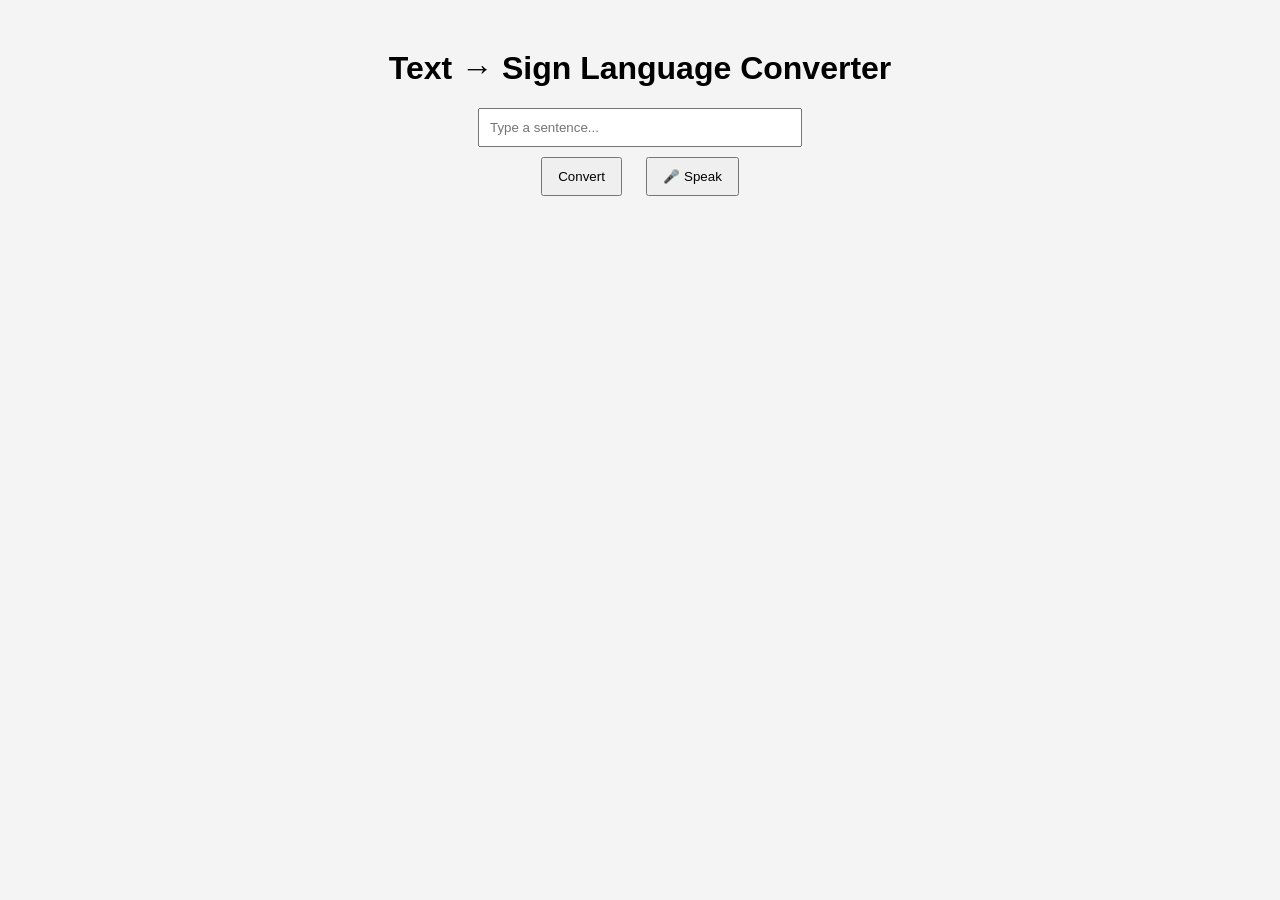
<file: pages/text_to_sign.html>
<!DOCTYPE html>
<html lang="en">
<head>
  <meta charset="UTF-8">
  <title>Text to Sign Language</title>
  <link rel="stylesheet" href="../text_to_sign.css">
</head>

<body>

  <div class="container">

    <h1>Text → Sign Language Converter</h1>

    <!-- INPUT AREA -->
    <input type="text" id="textInput" placeholder="Type a sentence..." />

    <!-- BUTTONS -->
    <div class="buttons">
      <button onclick="convertText()">Convert</button>
      <button onclick="startSpeech()">🎤 Speak</button>
    </div>

    <!-- OUTPUT -->
    <div id="videoContainer"></div>

  </div>

  <script src="../script.js"></script>

</body>
</html>
</file>
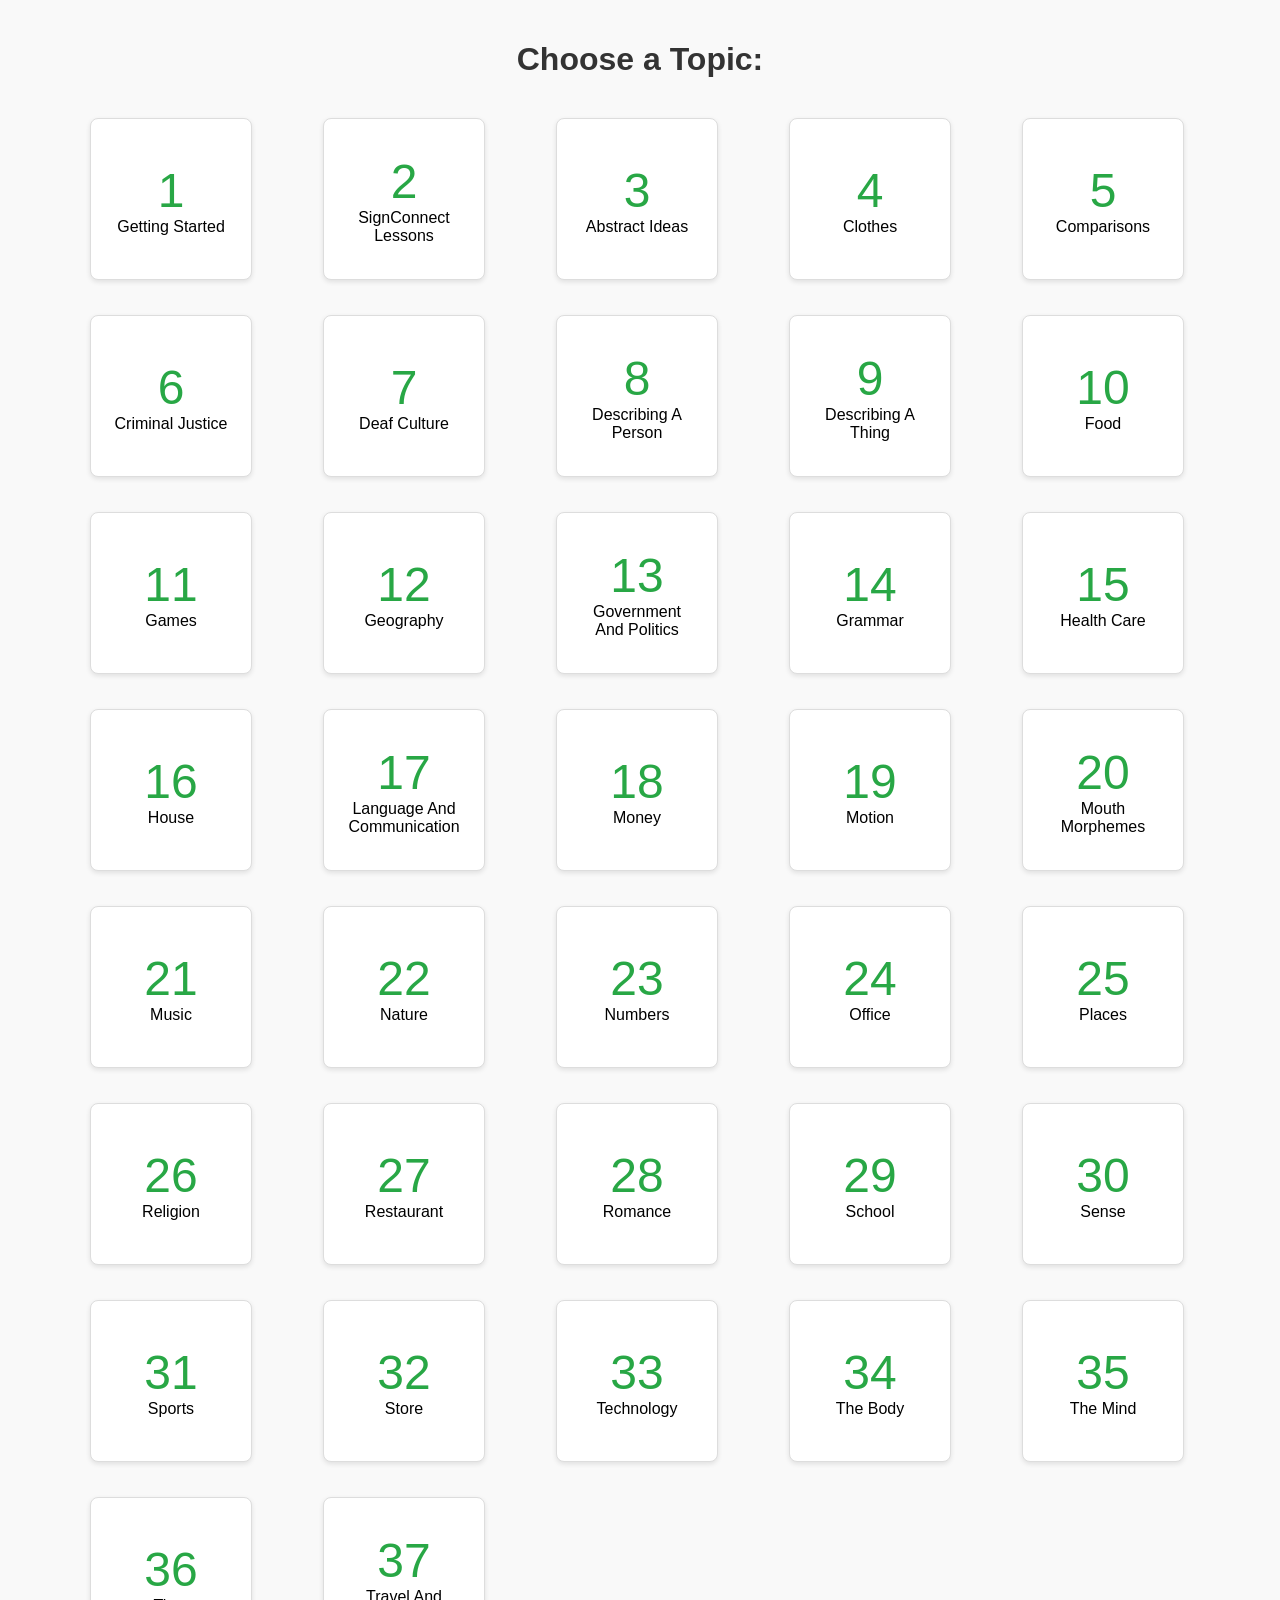
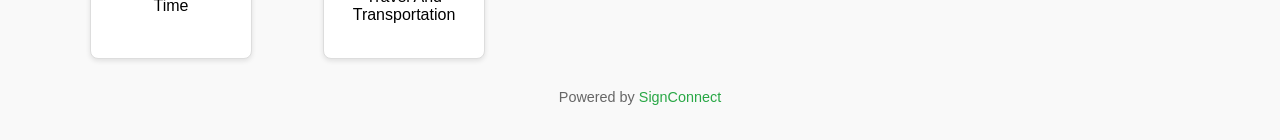
<file: pages/OnlineCourses/tryresource.html>
<!DOCTYPE html>
<html lang="en">

<head>
    <meta charset="UTF-8">
    <meta name="viewport" content="width=device-width, initial-scale=1.0">
    <title>Choose a Topic</title>
    <style>
        body {
            font-family: Arial, sans-serif;
            margin: 0;
            padding: 0;
            background-color: #f9f9f9;
        }
        
        .container {
            max-width: 1200px;
            margin: 0 auto;
            padding: 20px;
            text-align: center;
        }
        
        .title {
            font-size: 2rem;
            margin-bottom: 20px;
            color: #333;
        }
        
        .grid {
            display: grid;
            grid-template-columns: repeat(auto-fit, minmax(200px, 1fr));
            gap: 15px;
            margin-top: 20px;
            margin-left: 50px;
        }
        
        .card {
            background-color: #fff;
            height:120px;
            width:120px;
            display: flex;
            flex-direction: column;
            margin-top: 20px;
            border: 1px solid #ddd;
            border-radius: 8px;
            padding: 20px;
            text-align: center;
            justify-content: center;
            align-items: center;
            box-shadow: 0 2px 5px rgba(0, 0, 0, 0.1);
            transition: transform 0.3s ease, box-shadow 0.3s ease;
        }
        .card a {
            text-decoration: none;
            color: inherit;
        }

        
        .card:hover {
            transform: translateY(-5px);
            box-shadow: 0 4px 10px rgba(0, 0, 0, 0.15);
            background-color: #28a745;
            color: white;
            a span {
                color: white;
            }
        }
        
        .card a span {
            font-size: 3rem;
            color: #28a745;
            font-weight: lighter;
        }
        
        footer {
            margin-top: 30px;
            font-size: 0.9rem;
            color: #666;
        }
        
        footer a {
            color: #28a745;
            text-decoration: none;
        }
        
        footer a:hover {
            text-decoration: underline;
        }
    </style>
</head>

<body>
    <div class="container">
        <h1 class="title">Choose a Topic:</h1>
        <div class="grid">
            <div class="card"><a href="GettingStarted/getting.html"><span>1</span><br>Getting Started</a></div>
            <div class="card"><a href="Signschoollessons/ssl.html"><span>2</span><br>SignConnect Lessons</a></div>
            <div class="card"><a href="abstract.html"><span>3</span><br>Abstract Ideas</a></div>
            <div class="card"><a href="clothes.html"><span>4</span><br>Clothes</a></div>
            <div class="card"><a href="comparisons.html"><span>5</span><br>Comparisons</a></div>
            <div class="card"><a href="criminaljustice.html"><span>6</span><br>Criminal Justice</a></div>
            <div class="card"><a href="deafculture.html"><span>7</span><br>Deaf Culture</a></div>
            <div class="card"><a href="describingperson.html"><span>8</span><br>Describing A Person</a></div>
            <div class="card"><a href="describingthing.html"><span>9</span><br>Describing A Thing</a></div>
            <div class="card"><a href="food.html"><span>10</span><br>Food</a></div>
            <div class="card"><a href="games.html"><span>11</span><br>Games</a></div>
            <div class="card"><a href="geography.html"><span>12</span><br>Geography</a></div>
            <div class="card"><a href="government.html"><span>13</span><br>Government And Politics</a></div>
            <div class="card"><a href="grammar.html"><span>14</span><br>Grammar</a></div>
            <div class="card"><a href="healthcare.html"><span>15</span><br>Health Care</a></div>
            <div class="card"><a href="house.html"><span>16</span><br>House</a></div>
            <div class="card"><a href="language.html"><span>17</span><br>Language And Communication</a></div>
            <div class="card"><a href="money.html"><span>18</span><br>Money</a></div>
            <div class="card"><a href="motion.html"><span>19</span><br>Motion</a></div>
            <div class="card"><a href="Mouth Morphenes/mouth.html"><span>20</span><br>Mouth Morphemes</a></div>
            <div class="card"><a href="music.html"><span>21</span><br>Music</a></div>
            <div class="card"><a href="nature.html"><span>22</span><br>Nature</a></div>
            <div class="card"><a href="numbers.html"><span>23</span><br>Numbers</a></div>
            <div class="card"><a href="office.html"><span>24</span><br>Office</a></div>
            <div class="card"><a href="places.html"><span>25</span><br>Places</a></div>
            <div class="card"><a href="religion.html"><span>26</span><br>Religion</a></div>
            <div class="card"><a href="restaurant.html"><span>27</span><br>Restaurant</a></div>
            <div class="card"><a href="romance.html"><span>28</span><br>Romance</a></div>
            <div class="card"><a href="school.html"><span>29</span><br>School</a></div>
            <div class="card"><a href="sense.html"><span>30</span><br>Sense</a></div>
            <div class="card"><a href="sports.html"><span>31</span><br>Sports</a></div>
            <div class="card"><a href="store.html"><span>32</span><br>Store</a></div>
            <div class="card"><a href="technology.html"><span>33</span><br>Technology</a></div>
            <div class="card"><a href="body.html"><span>34</span><br>The Body</a></div>
            <div class="card"><a href="mind.html"><span>35</span><br>The Mind</a></div>
            <div class="card"><a href="time.html"><span>36</span><br>Time</a></div>
            <div class="card"><a href="Travel/travel.html"><span>37</span><br>Travel And Transportation</a></div>
        </div>
        <footer>
            <p>Powered by <a href="#">SignConnect</a></p>
        </footer>
    </div>
</body>

</html>
</file>
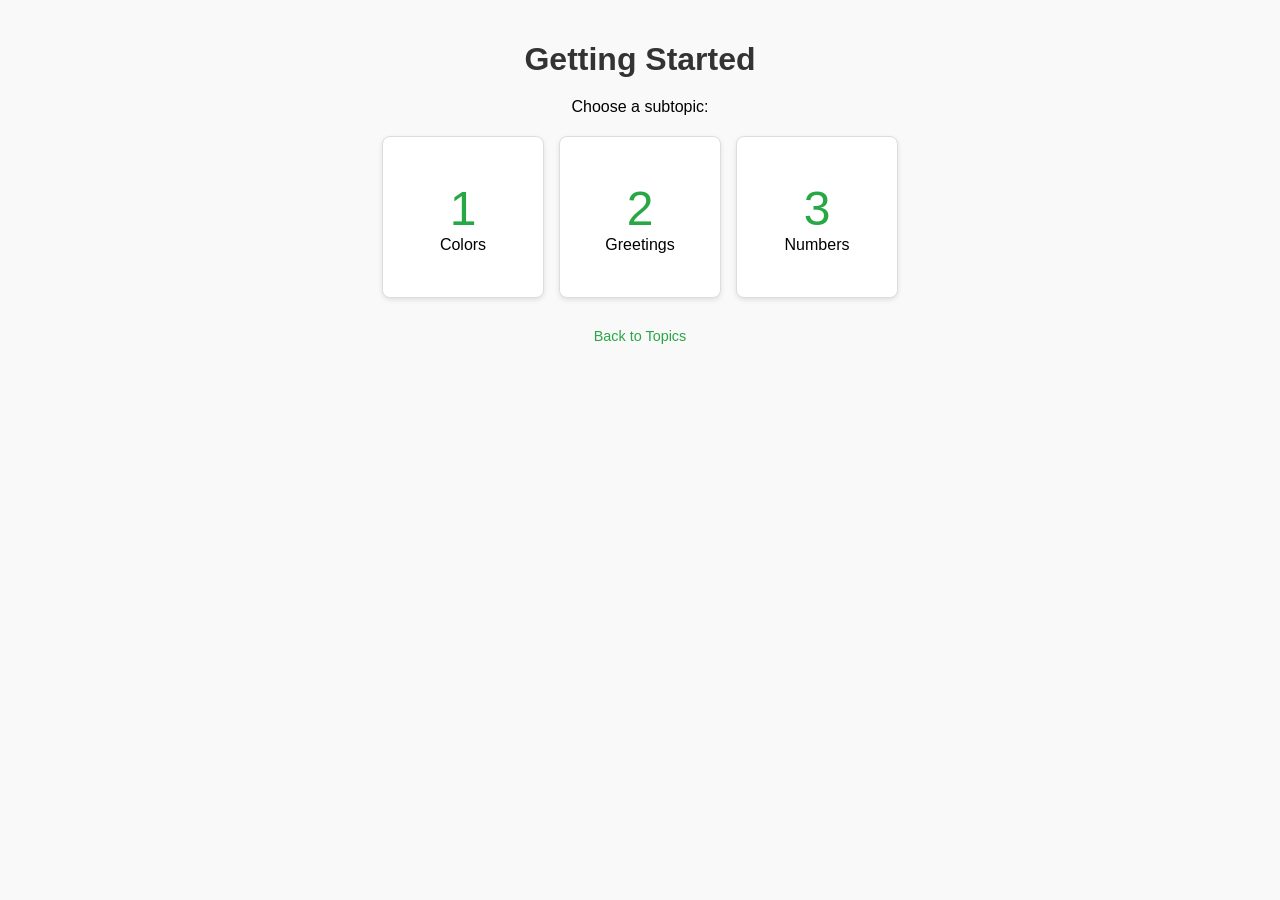
<file: pages/OnlineCourses/GettingStarted/getting.html>
<!DOCTYPE html>
<html lang="en">

<head>
    <meta charset="UTF-8">
    <meta name="viewport" content="width=device-width, initial-scale=1.0">
    <title>Getting Started</title>
    
    <style>
        body {
            font-family: Arial, sans-serif;
            margin: 0;
            padding: 0;
            background-color: #f9f9f9;
        }
        
        .container {
            max-width: 1200px;
            margin: 0 auto;
            padding: 20px;
            text-align: center;
        }
        
        .title {
            font-size: 2rem;
            margin-bottom: 20px;
            color: #333;
        }
        
        .grid {
            display: flex;               /* Use flex for easy centering */
            justify-content: center;     /* Center the cards horizontally */
            gap: 15px;                   /* Gap between the cards */
            margin-top: 20px;
        }

        .card {
            background-color: #fff;
            height:120px;
            width:120px;

            /* margin-top: 20px; */
            border: 1px solid #ddd;
            border-radius: 8px;
            padding: 20px;
            text-align: center;
            display: flex;
            flex-direction: column;
            justify-content: center;
            align-items: center;
            box-shadow: 0 2px 5px rgba(0, 0, 0, 0.1);
            transition: transform 0.3s ease, box-shadow 0.3s ease;
        }
        .card a {
            text-decoration: none;
            color: inherit;
        }
        
        .card:hover {
            transform: translateY(-5px);
            box-shadow: 0 4px 10px rgba(0, 0, 0, 0.15);
            background-color: #28a745;
            color: white;
            a span {
                color: white;
            }
        }
        
        .card a span {
            font-size: 3rem;
            color: #28a745;
            font-weight: lighter;
        }

        .card span {
            font-size: 1.2rem;
            color: #28a745;
            font-weight: bold;
        }
        
        footer {
            margin-top: 30px;
            font-size: 0.9rem;
            color: #666;
        }
        
        footer a {
            color: #28a745;
            text-decoration: none;
        }
        
        footer a:hover {
            text-decoration: underline;
        }
    </style>
    
    
</head>
</head>

<body>
    <div class="container">
        <h1 class="title">Getting Started</h1>
        <p>Choose a subtopic:</p>
        <div class="grid">
            <div class="card"><a href="Colors/color.html"><span>1</span><br>Colors</a></div>
            <div class="card"><a href="Greetings/greeting.html"><span>2</span><br>Greetings</a></div>
            <div class="card"><a href="Numbers/numbers.html"><span>3</span><br>Numbers</a></div>
        </div>
        <footer>
            <p><a href="../tryresource.html">Back to Topics</a></p>
        </footer>
    </div>
</body>

</html>
</file>
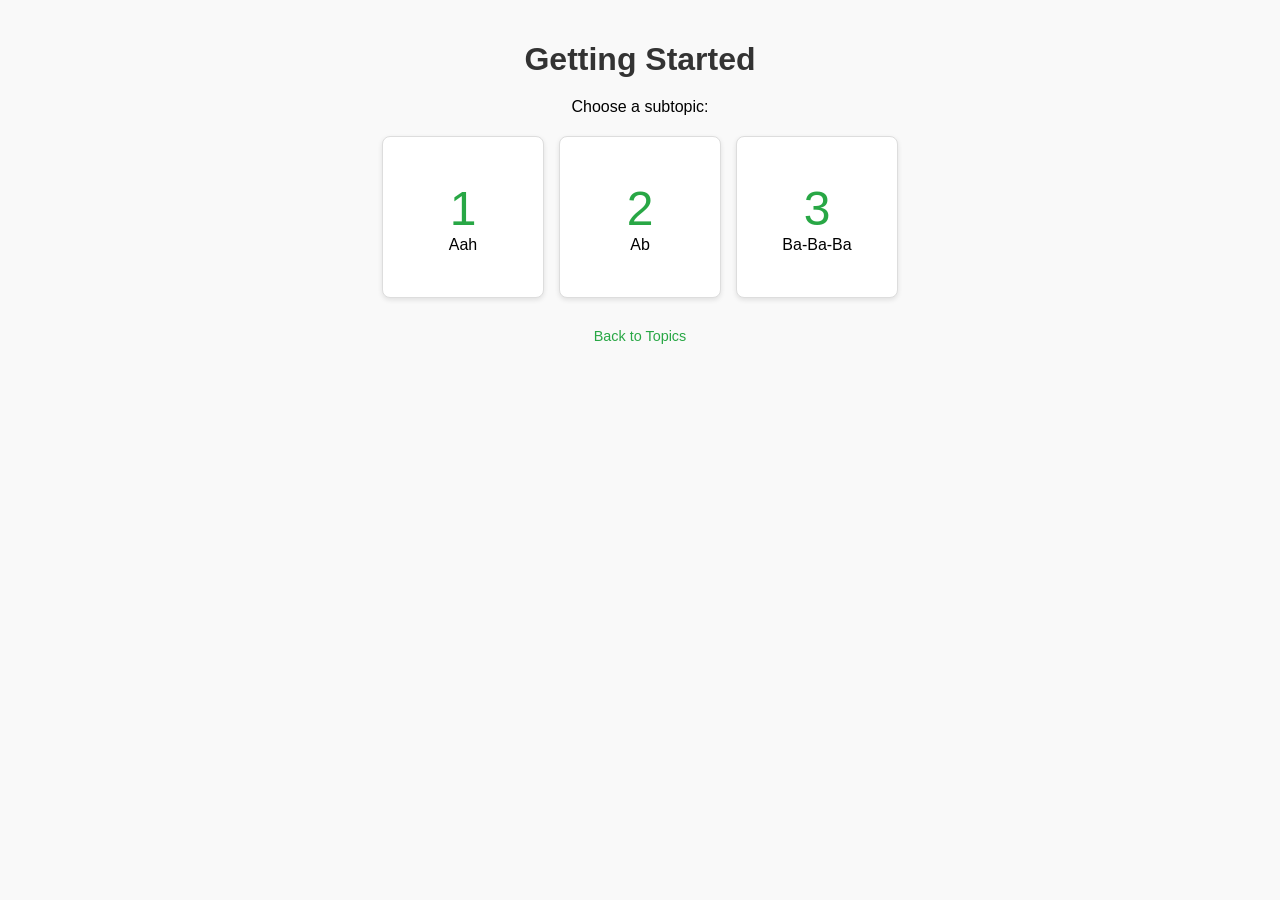
<file: pages/OnlineCourses/Mouth Morphenes/mouth.html>
<!DOCTYPE html>
<html lang="en">

<head>
    <meta charset="UTF-8">
    <meta name="viewport" content="width=device-width, initial-scale=1.0">
    <title>Mouth Morphemes</title>
    <style>
        body {
            font-family: Arial, sans-serif;
            margin: 0;
            padding: 0;
            background-color: #f9f9f9;
        }
        
        .container {
            max-width: 1200px;
            margin: 0 auto;
            padding: 20px;
            text-align: center;
        }
        
        .title {
            font-size: 2rem;
            margin-bottom: 20px;
            color: #333;
        }
        
        .grid {
            display: flex;               /* Use flex for easy centering */
            justify-content: center;     /* Center the cards horizontally */
            gap: 15px;                   /* Gap between the cards */
            margin-top: 20px;
        }

        .card {
            background-color: #fff;
            height:120px;
            width:120px;

            /* margin-top: 20px; */
            border: 1px solid #ddd;
            border-radius: 8px;
            padding: 20px;
            text-align: center;
            display: flex;
            flex-direction: column;
            justify-content: center;
            align-items: center;
            box-shadow: 0 2px 5px rgba(0, 0, 0, 0.1);
            transition: transform 0.3s ease, box-shadow 0.3s ease;
        }
        .card a {
            text-decoration: none;
            color: inherit;
        }
        
        .card:hover {
            transform: translateY(-5px);
            box-shadow: 0 4px 10px rgba(0, 0, 0, 0.15);
            background-color: #28a745;
            color: white;
            a span {
                color: white;
            }
        }
        
        .card a span {
            font-size: 3rem;
            color: #28a745;
            font-weight: lighter;
        }

        .card span {
            font-size: 1.2rem;
            color: #28a745;
            font-weight: bold;
        }
        
        footer {
            margin-top: 30px;
            font-size: 0.9rem;
            color: #666;
        }
        
        footer a {
            color: #28a745;
            text-decoration: none;
        }
        
        footer a:hover {
            text-decoration: underline;
        }
    </style>
</head>

<body>
    <div class="container">
        <h1 class="title">Getting Started</h1>
        <p>Choose a subtopic:</p>
        <div class="grid">
            <div class="card"><a href="Aah/Aah.html"><span>1</span><br>Aah</a></div>
            <div class="card"><a href="Greetings/greeting.html"><span>2</span><br>Ab</a></div>
            <div class="card"><a href="Numbers/numbers.html"><span>3</span><br>Ba-Ba-Ba</a></div>
        </div>
        <footer>
            <p><a href="../tryresource.html">Back to Topics</a></p>
        </footer>
    </div>
</body>

</html>
</file>
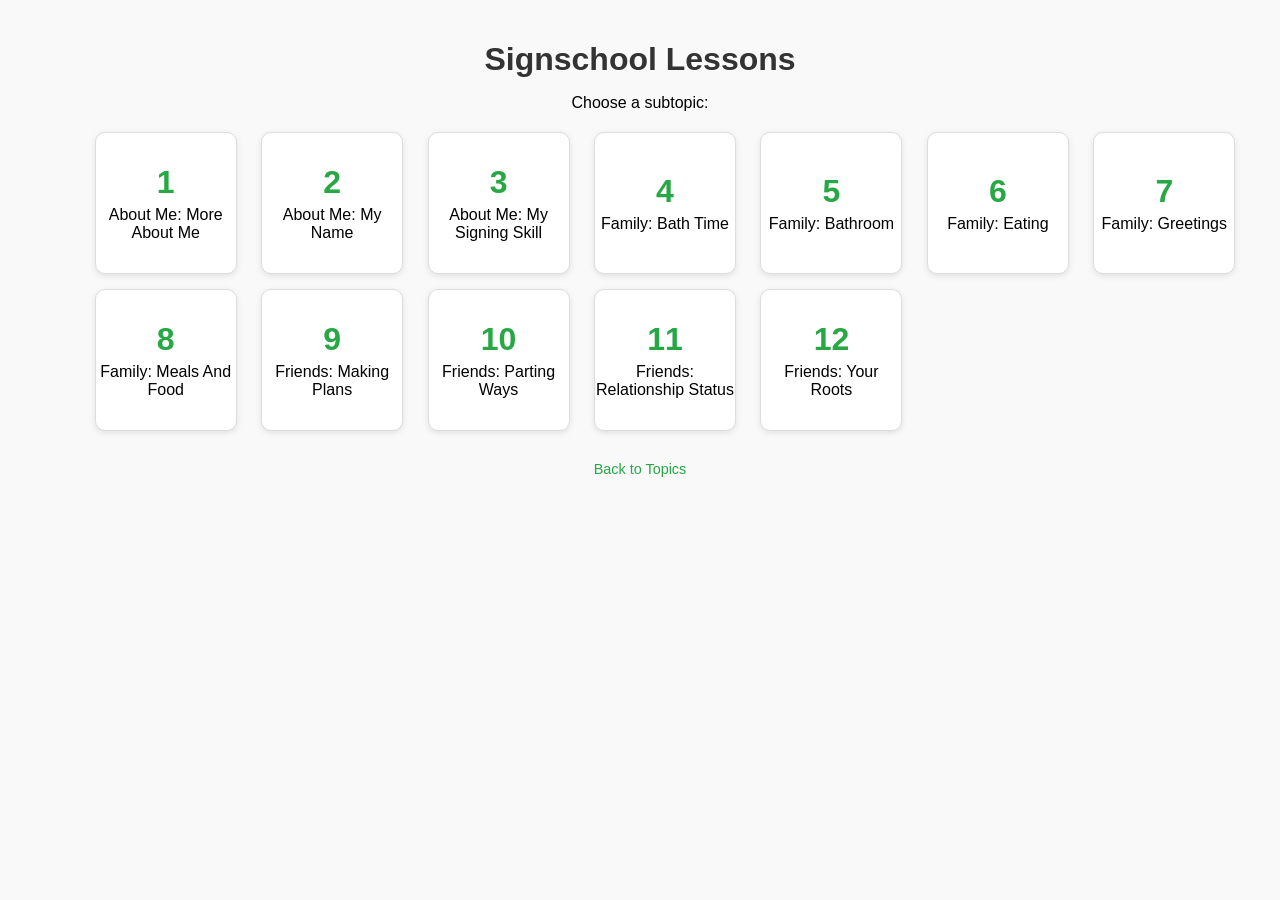
<file: pages/OnlineCourses/Signschoollessons/ssl.html>
<!DOCTYPE html>
<html lang="en">

<head>
    <meta charset="UTF-8">
    <meta name="viewport" content="width=device-width, initial-scale=1.0">
    <title>Getting Started</title>
    <style>
    body {
        font-family: Arial, sans-serif;
        margin: 0;
        padding: 0;
        background-color: #f9f9f9;
    }

    .container {
        max-width: 1200px;
        margin: 0 auto;
        padding: 20px;
        text-align: center;
    }

    .title {
        font-size: 2rem;
        margin-bottom: 10px;
        color: #333;
    }

    .grid {
        display: grid;
        grid-template-columns: repeat(auto-fit, minmax(140px, 1fr));
        gap: 15px;
        margin-top: 20px;
        margin-left: 50px;
        justify-items: center;
    }

    .card {
        background-color: #fff;
        border: 1px solid #ddd;
        border-radius: 10px;
        width: 140px;
        max-width: 140px;
        height: 140px;
        display: flex;
        flex-direction: column;
        justify-content: center;
        align-items: center;
        box-shadow: 0 2px 6px rgba(0,0,0,0.1);
        transition: transform 0.3s ease, box-shadow 0.3s ease, background-color 0.3s ease;
        cursor: pointer;
    }

    .card a {
        text-decoration: none;
        color: inherit;
        display: flex;
        flex-direction: column;
        justify-content: center;
        align-items: center;
        height: 100%;
        width: 100%;
    }

    .card span {
        font-size: 2rem;
        font-weight: bold;
        color: #28a745;
        margin-bottom: 5px;
        transition: color 0.3s ease;
    }

    .card a br + span, .card a br {
        display: none; /* optional cleanup */
    }

    .card:hover {
        transform: translateY(-5px);
        box-shadow: 0 6px 15px rgba(0,0,0,0.2);
        background-color: #28a745;
        color: #fff;
    }

    .card:hover span {
        color: white;
    }

    footer {
        margin-top: 30px;
        font-size: 0.9rem;
        color: #666;
    }

    footer a {
        color: #28a745;
        text-decoration: none;
    }

    footer a:hover {
        text-decoration: underline;
    }

    @media (max-width: 500px) {
        .card {
            max-width: 100px;
            height: 120px;
        }

        .grid {
            gap: 15px;
        }
    }
</style>
</head>

<body>
    <div class="container">
        <h1 class="title">Signschool Lessons</h1>
        <p>Choose a subtopic:</p>
        <div class="grid">
            <div class="card"><a href="moreaboutme/moreaboutme.html"><span>1</span><br>About Me: More About Me</a></div>
            <div class="card"><a href="moreaboutme/myname.html"><span>2</span><br>About Me: My Name</a></div>
            <div class="card"><a href="moreaboutme/mysigningskill.html"><span>3</span><br>About Me: My Signing Skill</a></div>
            <div class="card"><a href="family/bathtime.html"><span>4</span><br>Family: Bath Time</a></div>
            <div class="card"><a href="family/bathroom.html"><span>5</span><br>Family: Bathroom</a></div>
            <div class="card"><a href="family/eating.html"><span>6</span><br>Family: Eating</a></div>
            <div class="card"><a href="family/greetings.html"><span>7</span><br>Family: Greetings</a></div>
            <div class="card"><a href="family/mealsandfood.html"><span>8</span><br>Family: Meals And Food</a></div>
            <div class="card"><a href="friends/makingplans.html"><span>9</span><br>Friends: Making Plans</a></div>
            <div class="card"><a href="friends/partingways.html"><span>10</span><br>Friends: Parting Ways</a></div>
            <div class="card"><a href="friends/relationshipstatus.html"><span>11</span><br>Friends: Relationship Status</a></div>
            <div class="card"><a href="friends/yourroots.html"><span>12</span><br>Friends: Your Roots</a></div>
        </div>
        <footer>
            <p><a href="../tryresource.html">Back to Topics</a></p>
        </footer>
    </div>
</body>

</html>
</file>
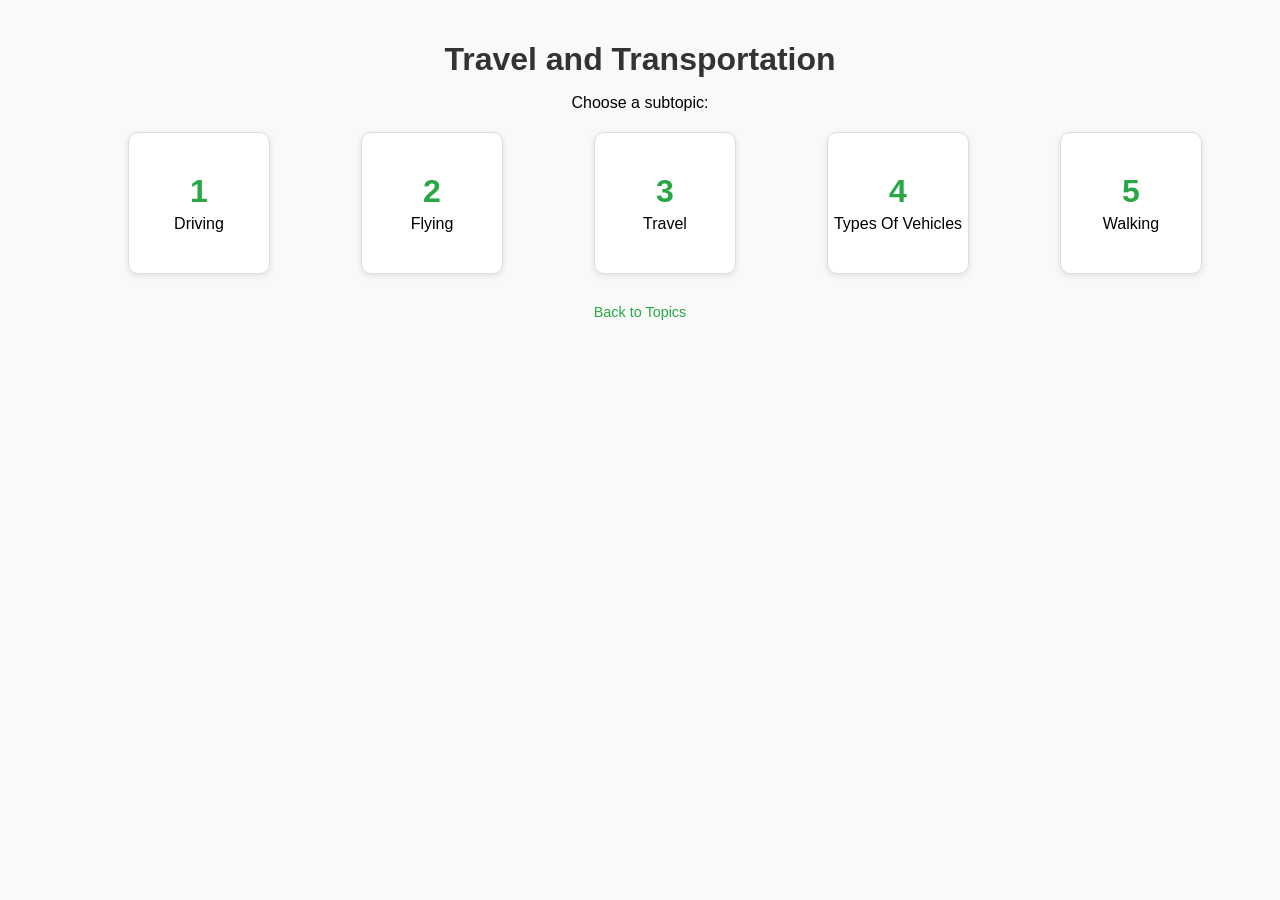
<file: pages/OnlineCourses/travel/travel.html>
<!DOCTYPE html>
<html lang="en">

<head>
<meta charset="UTF-8">
<meta name="viewport" content="width=device-width, initial-scale=1.0">
<title>Travel and Transportation</title>
<style>
    body {
        font-family: Arial, sans-serif;
        margin: 0;
        padding: 0;
        background-color: #f9f9f9;
    }

    .container {
        max-width: 1200px;
        margin: 0 auto;
        padding: 20px;
        text-align: center;
    }

    .title {
        font-size: 2rem;
        margin-bottom: 10px;
        color: #333;
    }

    .grid {
        display: grid;
        grid-template-columns: repeat(auto-fit, minmax(140px, 1fr));
        gap: 15px;
        margin-top: 20px;
        margin-left: 50px;
        justify-items: center;
    }

    .card {
        background-color: #fff;
        border: 1px solid #ddd;
        border-radius: 10px;
        width: 140px;
        max-width: 140px;
        height: 140px;
        display: flex;
        flex-direction: column;
        justify-content: center;
        align-items: center;
        box-shadow: 0 2px 6px rgba(0,0,0,0.1);
        transition: transform 0.3s ease, box-shadow 0.3s ease, background-color 0.3s ease;
        cursor: pointer;
    }

    .card a {
        text-decoration: none;
        color: inherit;
        display: flex;
        flex-direction: column;
        justify-content: center;
        align-items: center;
        height: 100%;
        width: 100%;
    }

    .card span {
        font-size: 2rem;
        font-weight: bold;
        color: #28a745;
        margin-bottom: 5px;
        transition: color 0.3s ease;
    }

    .card a br + span, .card a br {
        display: none; /* optional cleanup */
    }

    .card:hover {
        transform: translateY(-5px);
        box-shadow: 0 6px 15px rgba(0,0,0,0.2);
        background-color: #28a745;
        color: #fff;
    }

    .card:hover span {
        color: white;
    }

    footer {
        margin-top: 30px;
        font-size: 0.9rem;
        color: #666;
    }

    footer a {
        color: #28a745;
        text-decoration: none;
    }

    footer a:hover {
        text-decoration: underline;
    }

    @media (max-width: 500px) {
        .card {
            max-width: 100px;
            height: 120px;
        }

        .grid {
            gap: 15px;
        }
    }
</style>
</head>

<body>
<div class="container">
    <h1 class="title">Travel and Transportation</h1>
    <p>Choose a subtopic:</p>
    <div class="grid">
        <div class="card"><a href="Driving/driving.html"><span>1</span><br>Driving</a></div>
        <div class="card"><a href="Flying/flying.html"><span>2</span><br>Flying</a></div>
        <div class="card"><a href="Travel1/travel1.html"><span>3</span><br>Travel</a></div>
        <div class="card"><a href="TypesOfVehicles/typeofvehicle.html"><span>4</span><br>Types Of Vehicles</a></div>
        <div class="card"><a href="Walking/walking.html"><span>5</span><br>Walking</a></div>
    </div>
    <footer>
        <p><a href="../tryresource.html">Back to Topics</a></p>
    </footer>
</div>
</body>

</html>
</file>
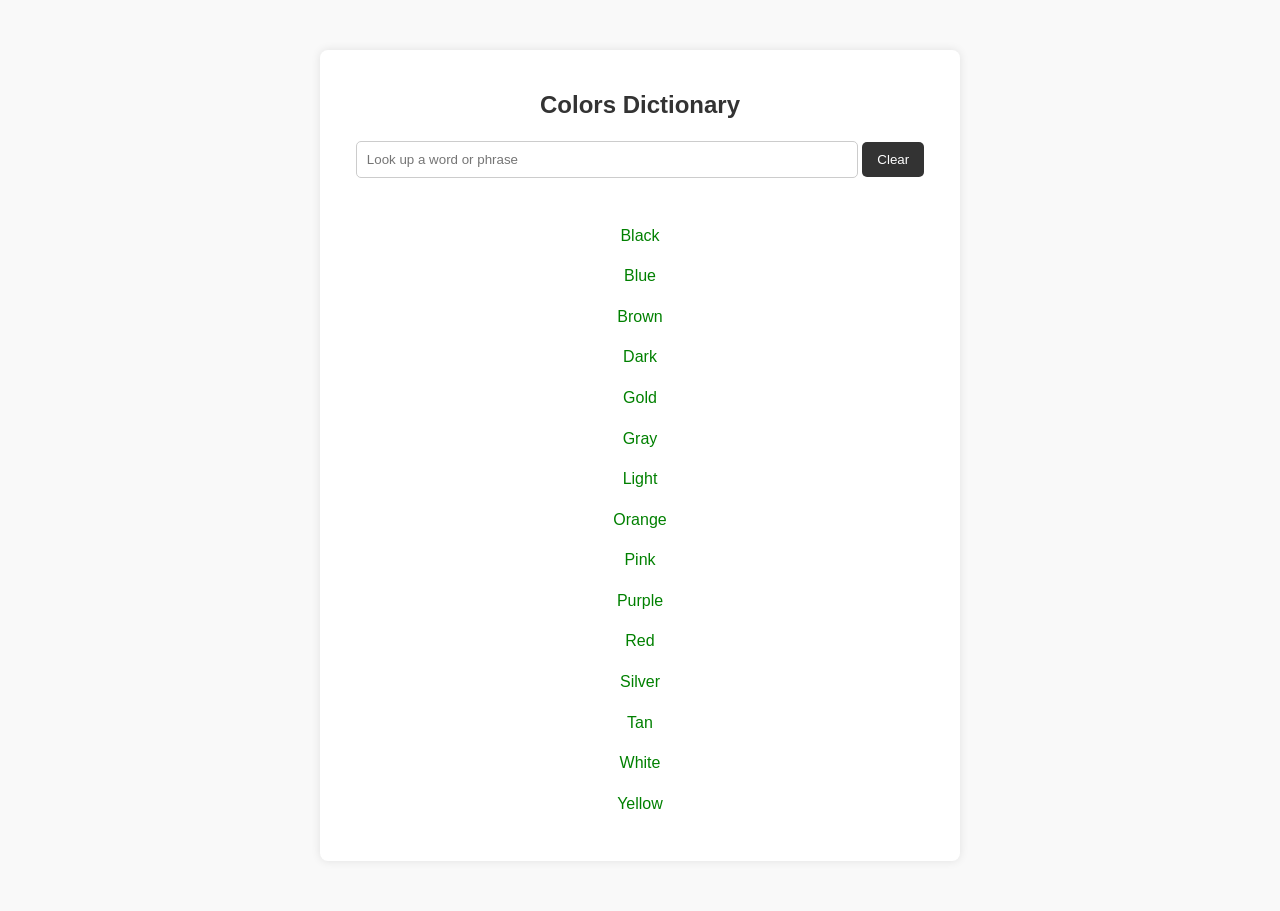
<file: pages/OnlineCourses/GettingStarted/Colors/color.html>
<!DOCTYPE html>
<html lang="en">
<head>
    <meta charset="UTF-8">
    <meta name="viewport" content="width=device-width, initial-scale=1.0">
    <title>Colors Dictionary</title>
    <style>
        body {
            font-family: Arial, sans-serif;
            line-height: 1.6;
            margin: 0;
            padding: 0;
            background-color: #f9f9f9;
        }
        .container {
            max-width: 600px;
            margin: 50px auto;
            text-align: center;
            padding: 20px;
            background: #fff;
            border-radius: 8px;
            box-shadow: 0 0 10px rgba(0, 0, 0, 0.1);
        }
        h1 {
            font-size: 24px;
            color: #333;
        }
        .search-box {
            margin-bottom: 20px;
        }
        input[type="text"] {
            width: 80%;
            padding: 10px;
            border: 1px solid #ccc;
            border-radius: 5px;
            margin-bottom: 20px;
        }
        .results a {
        display: block;
        margin: 5px 0;
        color: green;
        text-decoration: none;
        }
        button {
            padding: 10px 15px;
            border: none;
            background: #333;
            color: white;
            border-radius: 5px;
            cursor: pointer;
        }
        button:hover {
            background: #555;
        }
        .color-list {
            margin: 20px 0;
        }
        .color-list a {
            display: block;
            text-decoration: none;
            color: green;
            margin: 5px 0;
            transition: color 0.3s, background-color 0.3s;
            padding: 5px 0;
        }
        .color-list a:hover {
            color: darkgreen;
            background-color: lightgreen;
        }
        footer {
            margin-top: 20px;
        }
        footer a {
            margin: 0 10px;
            color: #333;
            text-decoration: none;
        }
        footer a:hover {
            text-decoration: underline;
        }
    </style>
</head>
<body>
    <div class="container">
        <h1>Colors Dictionary</h1>
        <div class="search-box">
            <input type="text" id="search" placeholder="Look up a word or phrase">
            <button id="clear">Clear</button>
        </div>
        <div class="color-list">
            <a href="black.html">Black</a>
            <a href="blue.html">Blue</a>
            <a href="brown.html">Brown</a>
            <!-- <a href="color.html">Color</a> -->
            <a href="dark.html">Dark</a>
            <a href="gold.html">Gold</a>
            <a href="gray.html">Gray</a>
            <a href="light.html">Light</a>
            <a href="orange.html">Orange</a>
            <a href="pink.html">Pink</a>
            <a href="purple.html">Purple</a>
            <a href="red.html">Red</a>
            <a href="silver.html">Silver</a>
            <a href="tan.html">Tan</a>
            <a href="white.html">White</a>
            <a href="yellow.html">Yellow</a>
        </div>
        <!-- <footer>
            <a href="#">Facebook</a>
            <a href="#">Twitter</a>
            <a href="#">Instagram</a>
        </footer> -->
    </div>
    
</script>
</body>
</html>
</file>
<file: text_to_sign.css>
body {
  font-family: Arial;
  text-align: center;
  background: #f4f4f4;
}

.container {
  margin-top: 50px;
}

input {
  padding: 10px;
  width: 300px;
}

button {
  margin: 10px;
  padding: 10px 15px;
  cursor: pointer;
}

#videoContainer {
  display: flex;
  flex-wrap: wrap;
  justify-content: center;
  margin-top: 20px;
  gap: 10px;
}
</file>
